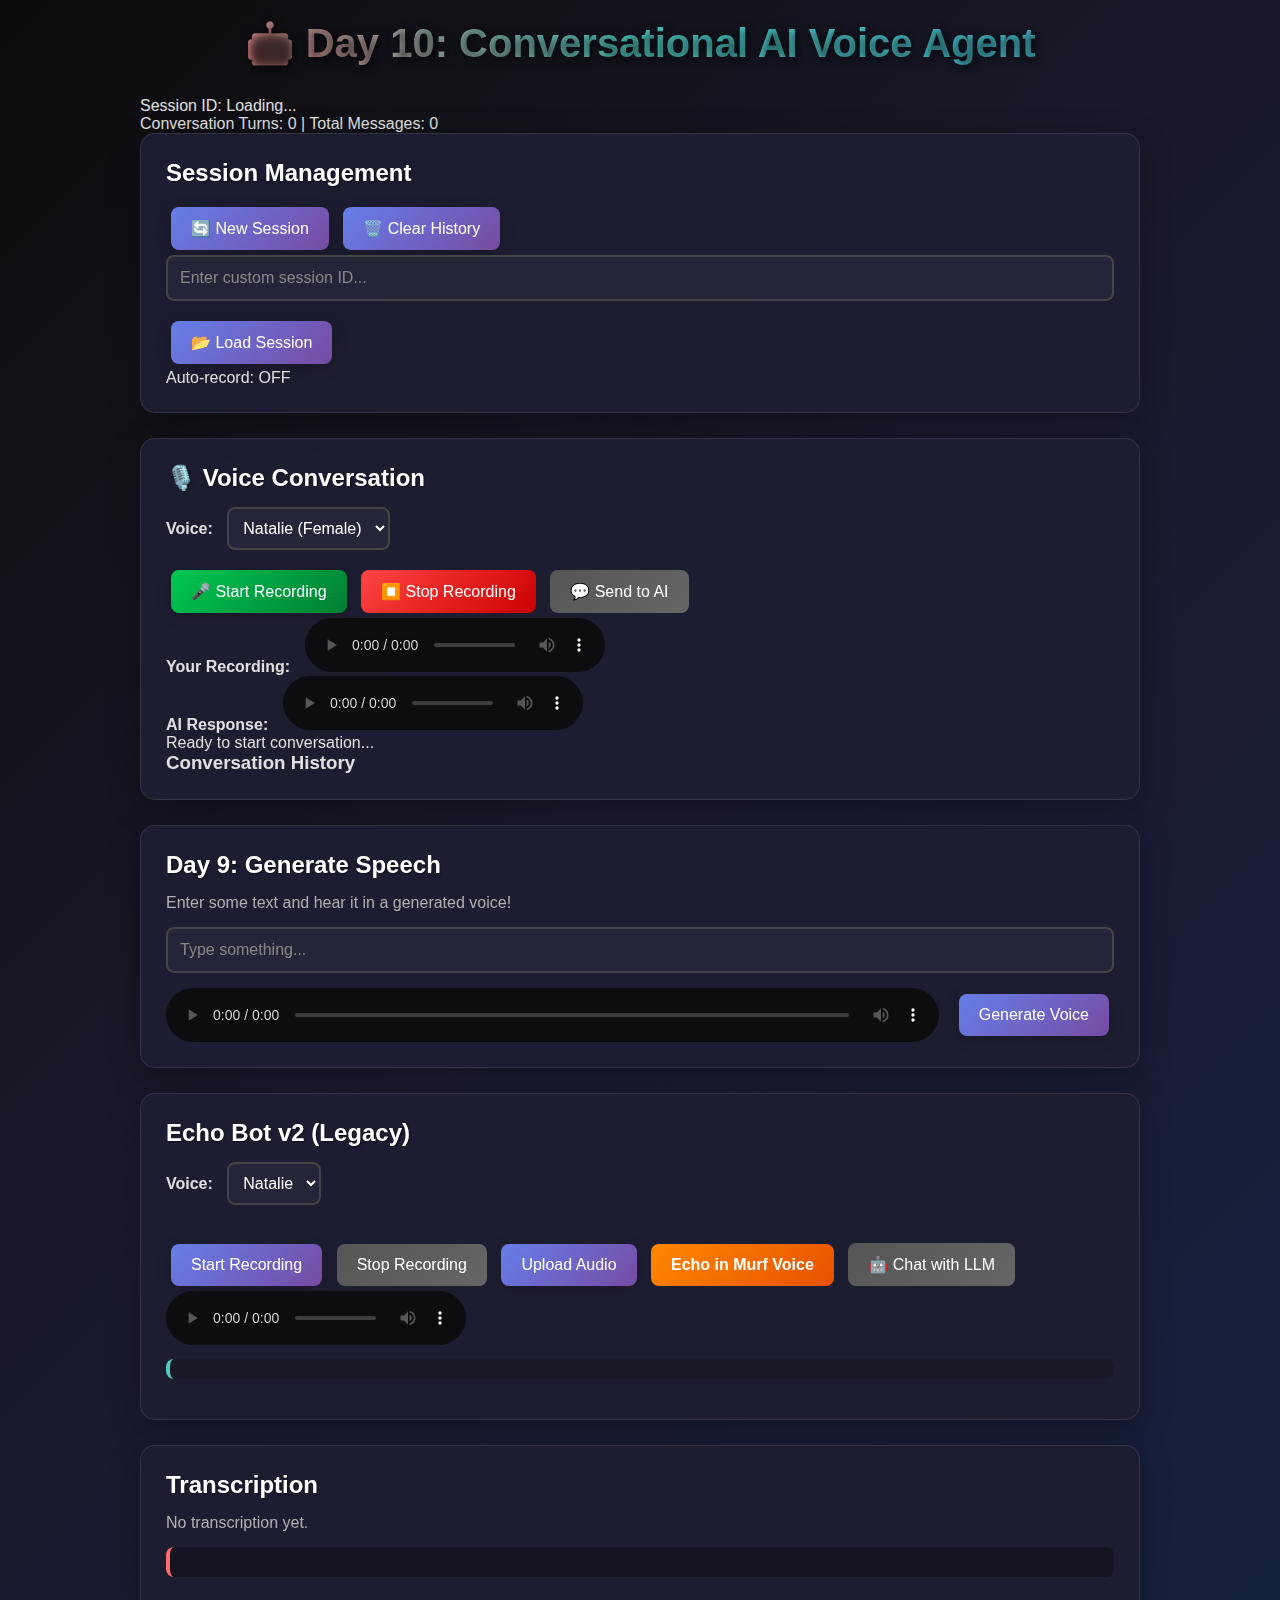
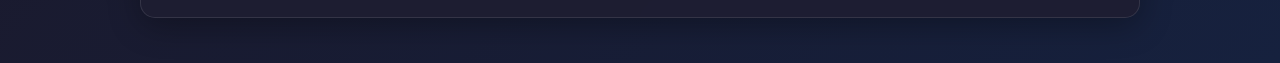
<file: day10/index.html>
<!DOCTYPE html>
<html lang="en">
<head>
  <meta charset="UTF-8" />
  <meta name="viewport" content="width=device-width, initial-scale=1.0" />
  <title>Day 10 - Conversational AI Voice Agent</title>
  <link rel="stylesheet" href="/static/styles.css" />
</head>
<body>
  <div class="container">
    <h1 class="header">🤖 Day 10: Conversational AI Voice Agent</h1>
    
    <!-- Session Information -->
    <div class="session-info">
      <div>Session ID: <span id="current-session">Loading...</span></div>
      <div>Conversation Turns: <span id="conversation-turns">0</span> | Total Messages: <span id="total-messages">0</span></div>
    </div>

    <!-- Session Controls -->
    <div class="card">
      <h2>Session Management</h2>
      <div class="session-controls">
        <button id="new-session-btn">🔄 New Session</button>
        <button id="clear-history-btn">🗑️ Clear History</button>
        <input type="text" id="custom-session-input" placeholder="Enter custom session ID...">
        <button id="load-session-btn">📂 Load Session</button>
        <div class="auto-record-indicator" id="auto-record-status">Auto-record: OFF</div>
      </div>
    </div>
    
    <!-- Main Conversational Interface -->
    <div class="card conversation-card">
      <h2>🎙️ Voice Conversation</h2>
      
      <!-- Voice Selection -->
      <div class="controls">
        <label for="voiceSelect">Voice:</label>
        <select id="voiceSelect">
          <option value="en-US-natalie">Natalie (Female)</option>
          <option value="en-US-terrell">Terrell (Male)</option>
          <option value="en-US-sarah">Sarah (Female)</option>
        </select>
      </div>
      
      <!-- Recording Controls -->
      <div class="controls">
        <button id="start-recording" class="record-btn">🎤 Start Recording</button>
        <button id="stop-recording" class="record-btn" disabled>⏹️ Stop Recording</button>
        <button id="chat-conversation" class="chat-btn" disabled>💬 Send to AI</button>
      </div>
      
      <!-- Audio Players -->
      <div class="audio-section">
        <div>
          <label>Your Recording:</label>
          <audio id="recorded-audio" controls></audio>
        </div>
        <div>
          <label>AI Response:</label>
          <audio id="ai-response-audio" controls></audio>
        </div>
      </div>
      
      <!-- Status Display -->
      <div id="conversation-status" class="status">Ready to start conversation...</div>
      
      <!-- Chat History Display -->
      <div class="chat-history" id="chat-history">
        <h3>Conversation History</h3>
        <div id="history-messages"></div>
      </div>
    </div>

    <!-- Legacy Features (Day 9) -->
    <div class="card">
      <h2>Day 9: Generate Speech</h2>
      <p>Enter some text and hear it in a generated voice!</p>
      <input type="text" id="text-input" placeholder="Type something..." />
      <div class="audio-align">
        <audio id="audio-player" controls></audio>
        <button id="submit-btn">Generate Voice</button>
     </div>
    </div>
    
    <div class="card">
       <h2>Echo Bot v2 (Legacy)</h2>
       
       <!-- Voice selection -->
       <label for="voiceSelect2">Voice:</label>
       <select id="voiceSelect2">
         <option value="en-US-natalie">Natalie</option>
         <option value="en-US-terrell">Terrell</option>
         <option value="en-US-sarah">Sarah</option>
       </select>
       <br><br>
       
       <button id="start-recording-legacy">Start Recording</button>
       <button id="stop-recording-legacy" disabled>Stop Recording</button>
       <button id="upload-audio">Upload Audio</button>
       <button id="echo-murf" disabled>Echo in Murf Voice</button>
       <button id="llm-chat" disabled>🤖 Chat with LLM</button>
       <br />
       <audio id="recorded-audio-legacy" controls></audio>
       <p id="upload-status"></p>
    </div>

    <div class="card">
      <h2>Transcription</h2>
      <p id="status">No transcription yet.</p>
      <p id="transcript" style="font-weight: bold;"></p>
    </div>
    
  </div>

  <script src="/static/script.js"></script>
</body>
</html>
</file>
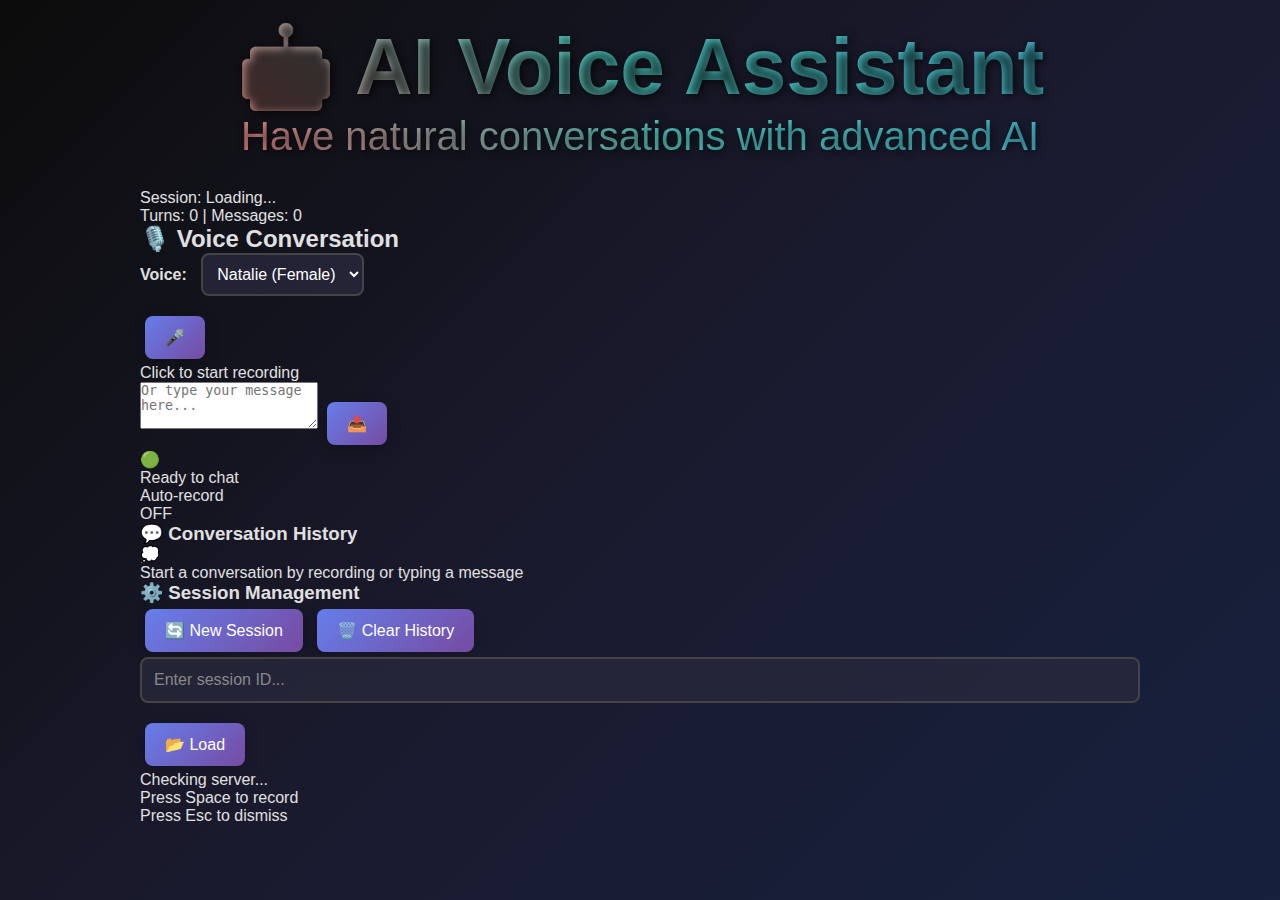
<file: day14/index.html>
<!DOCTYPE html>
<html lang="en">
<head>
  <meta charset="UTF-8" />
  <meta name="viewport" content="width=device-width, initial-scale=1.0" />
  <title>Conversational AI Voice Agent</title>
  <link rel="stylesheet" href="/static/styles.css">
  <link href="https://fonts.googleapis.com/css2?family=Inter:wght@300;400;500;600;700;800&display=swap" rel="stylesheet">
</head>
<body>
  <div class="container">
    <!-- Header -->
    <header class="header">
      <h1>🤖 AI Voice Assistant</h1>
      <p>Have natural conversations with advanced AI</p>
    </header>
    
    <!-- Session Information -->
    <div class="session-info">
      <div class="session-id">Session: <span id="current-session">Loading...</span></div>
      <div class="stats">
        Turns: <span id="conversation-turns">0</span> | 
        Messages: <span id="total-messages">0</span>
      </div>
    </div>

    <!-- Main Voice Interface -->
    <div class="glass-card">
      <h2 class="section-title">🎙️ Voice Conversation</h2>
      
      <!-- Voice Controls -->
      <div class="voice-controls">
        <label for="voice-select" class="voice-label">Voice:</label>
        <select id="voice-select" class="voice-select">
          <option value="en-US-natalie">Natalie (Female)</option>
          <option value="en-US-terrell">Terrell (Male)</option>
          <option value="en-US-sarah">Sarah (Female)</option>
        </select>
      </div>
      
      <!-- Main Record Button -->
      <div class="record-section">
        <div class="record-button-container">
          <button id="main-record-button" class="record-button" title="Click to start/stop recording">
            <div class="record-icon">🎤</div>
            <div class="record-ripple"></div>
          </button>
        </div>
        <div class="record-status">
          <span id="record-status-text">Click to start recording</span>
        </div>
      </div>
      
      <!-- Alternative Text Input -->
      <div class="text-input-section">
        <div class="input-container">
          <textarea id="text-input" class="text-input" placeholder="Or type your message here..." rows="3"></textarea>
          <button id="send-text-button" class="send-button">
            <span class="send-icon">📤</span>
          </button>
        </div>
      </div>
      
      <!-- Status Display -->
      <div id="status-display" class="status-display">
        <div class="status-icon">🟢</div>
        <span class="status-text">Ready to chat</span>
      </div>
      
      <!-- Auto-record Toggle -->
      <div class="toggle-section">
        <div id="auto-record-toggle" class="auto-record-toggle">
          <span class="toggle-label">Auto-record</span>
          <div class="toggle-switch">
            <div class="toggle-slider"></div>
          </div>
          <span class="toggle-status">OFF</span>
        </div>
      </div>
      
      <!-- Chat History -->
      <div class="chat-history" id="chat-history">
        <h3 class="chat-title">💬 Conversation History</h3>
        <div id="history-messages" class="history-messages">
          <div class="empty-chat">
            <div class="empty-icon">💭</div>
            <p>Start a conversation by recording or typing a message</p>
          </div>
        </div>
      </div>
    </div>

    <!-- Session Management -->
    <div class="glass-card">
      <h3 class="section-title">⚙️ Session Management</h3>
      <div class="session-controls">
        <div class="control-group">
          <button id="new-session-btn" class="btn btn-primary">
            <span class="btn-icon">🔄</span>
            <span>New Session</span>
          </button>
          <button id="clear-history-btn" class="btn btn-danger">
            <span class="btn-icon">🗑️</span>
            <span>Clear History</span>
          </button>
        </div>
        <div class="control-group">
          <input type="text" id="custom-session-input" class="session-input" placeholder="Enter session ID...">
          <button id="load-session-btn" class="btn btn-secondary">
            <span class="btn-icon">📂</span>
            <span>Load</span>
          </button>
        </div>
      </div>
    </div>
    
    <!-- Error/Warning Containers -->
    <div id="error-container" class="notification-container"></div>
    <div id="warning-container" class="notification-container"></div>
    
    <!-- Hidden Audio Element for Auto-play -->
    <audio id="response-audio" style="display: none;" autoplay></audio>
    
    <!-- Server Status -->
    <div id="server-status" class="server-status">
      <div class="server-status-content">
        <div class="status-indicator"></div>
        <span>Checking server...</span>
      </div>
    </div>

    <!-- Floating Action Hints -->
    <div class="floating-hints">
      <div class="hint" id="space-hint">Press Space to record</div>
      <div class="hint" id="escape-hint">Press Esc to dismiss</div>
    </div>
  </div>

  <script src="/static/script.js"></script>
</body>
</html>
</file>
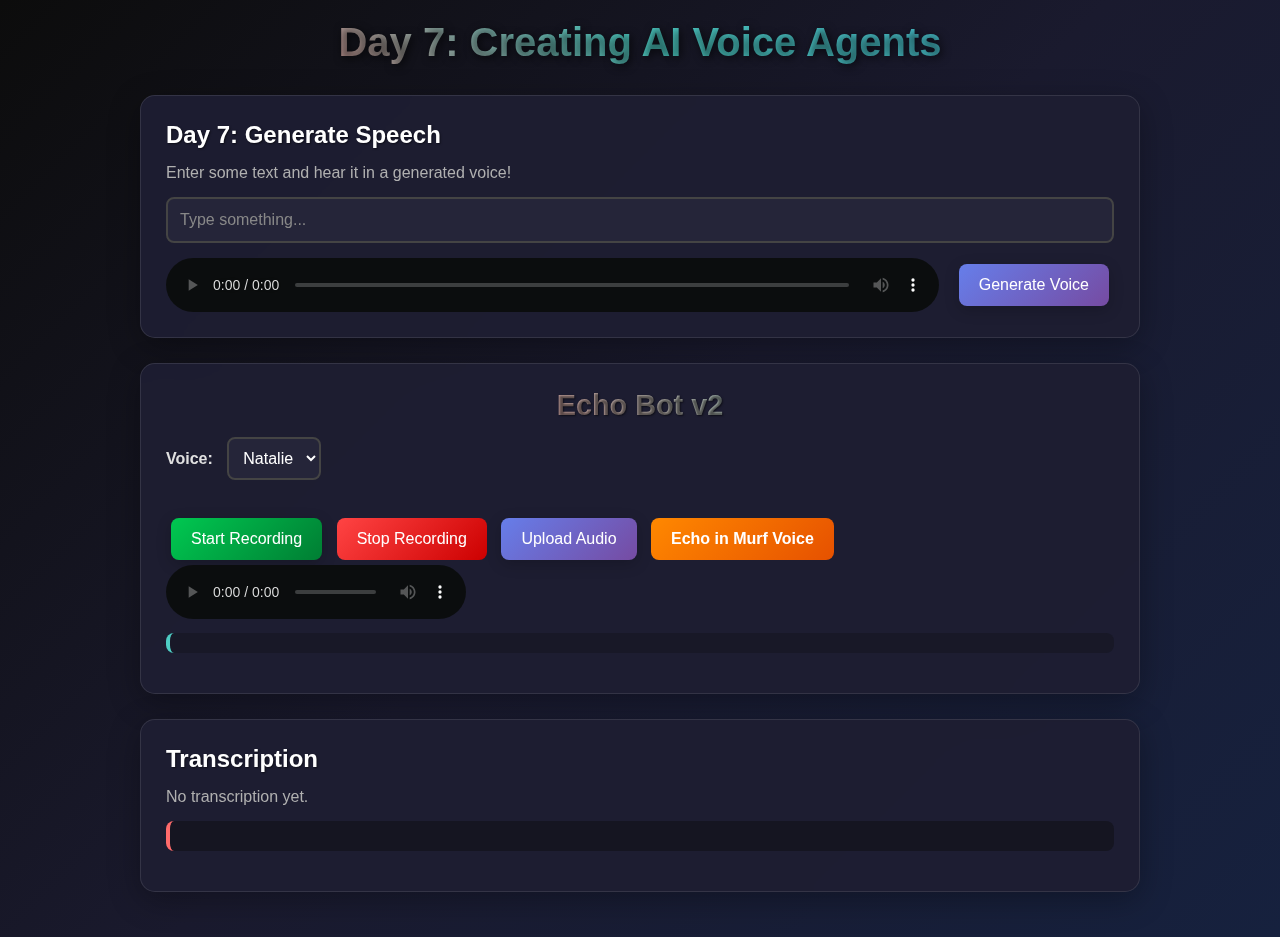
<file: day7/index.html>
<!-- <!DOCTYPE html>
<html lang="en">
<head>
  <meta charset="UTF-8" />
  <meta name="viewport" content="width=device-width, initial-scale=1.0" />
  <title>Day 7 - AI Voice Agent</title>
  <link rel="stylesheet" href="/static/styles.css" />
</head>
<body>
  <div class="container">
    <h1 class="header">Day 7: Creating AI Voice Agents</h1>

    <div class="card">
      <h2>Day 7: Generate Speech</h2>
      <p>Enter some text and hear it in a generated voice!</p>
      <input type="text" id="text-input" placeholder="Type something..." />
      <div class="audio-align">
        <audio id="audio-player" controls></audio>
        <button id="submit-btn">Generate Voice</button>
     </div>
    </div>
    
    <div class="card">
       <h1>Echo Bot</h1>
       <button id="start-recording">Start Recording</button>
       <button id="stop-recording" disabled>Stop Recording</button>
       <button id="upload-audio">Upload Audio</button>
       <button id="echo-murf" disabled>Echo in Murf Voice</button>

       <br />
       <audio id="recorded-audio" controls></audio>
       <p id="upload-status"></p>
    </div>

    <div class="card">
      <h2>Transcription</h2>
      <p id="status">No transcription yet.</p>
      <p id="transcript" style="font-weight: bold;"></p>
    </div>
    
  </div>

  <script src="/static/script.js"></script>
</body>
</html> -->


<!DOCTYPE html>
<html lang="en">
<head>
  <meta charset="UTF-8" />
  <meta name="viewport" content="width=device-width, initial-scale=1.0" />
  <title>Day 7 - AI Voice Agent</title>
  <link rel="stylesheet" href="/static/styles.css" />
</head>
<body>
  <div class="container">
    <h1 class="header">Day 7: Creating AI Voice Agents</h1>

    <div class="card">
      <h2>Day 7: Generate Speech</h2>
      <p>Enter some text and hear it in a generated voice!</p>
      <input type="text" id="text-input" placeholder="Type something..." />
      <div class="audio-align">
        <audio id="audio-player" controls></audio>
        <button id="submit-btn">Generate Voice</button>
     </div>
    </div>
    
    <div class="card">
       <h1>Echo Bot v2</h1>
       
       <!-- ADDED: Voice selection -->
       <label for="voiceSelect">Voice:</label>
       <select id="voiceSelect">
         <option value="en-US-natalie">Natalie</option>
         <option value="en-US-terrell">Terrell</option>
         <option value="en-US-sarah">Sarah</option>
       </select>
       <br><br>
       
       <button id="start-recording">Start Recording</button>
       <button id="stop-recording" disabled>Stop Recording</button>
       <button id="upload-audio">Upload Audio</button>
       <button id="echo-murf" disabled>Echo in Murf Voice</button>

       <br />
       <audio id="recorded-audio" controls></audio>
       <p id="upload-status"></p>
    </div>

    <div class="card">
      <h2>Transcription</h2>
      <p id="status">No transcription yet.</p>
      <p id="transcript" style="font-weight: bold;"></p>
    </div>
    
  </div>

  <script src="/static/script.js"></script>
</body>
</html>
</file>
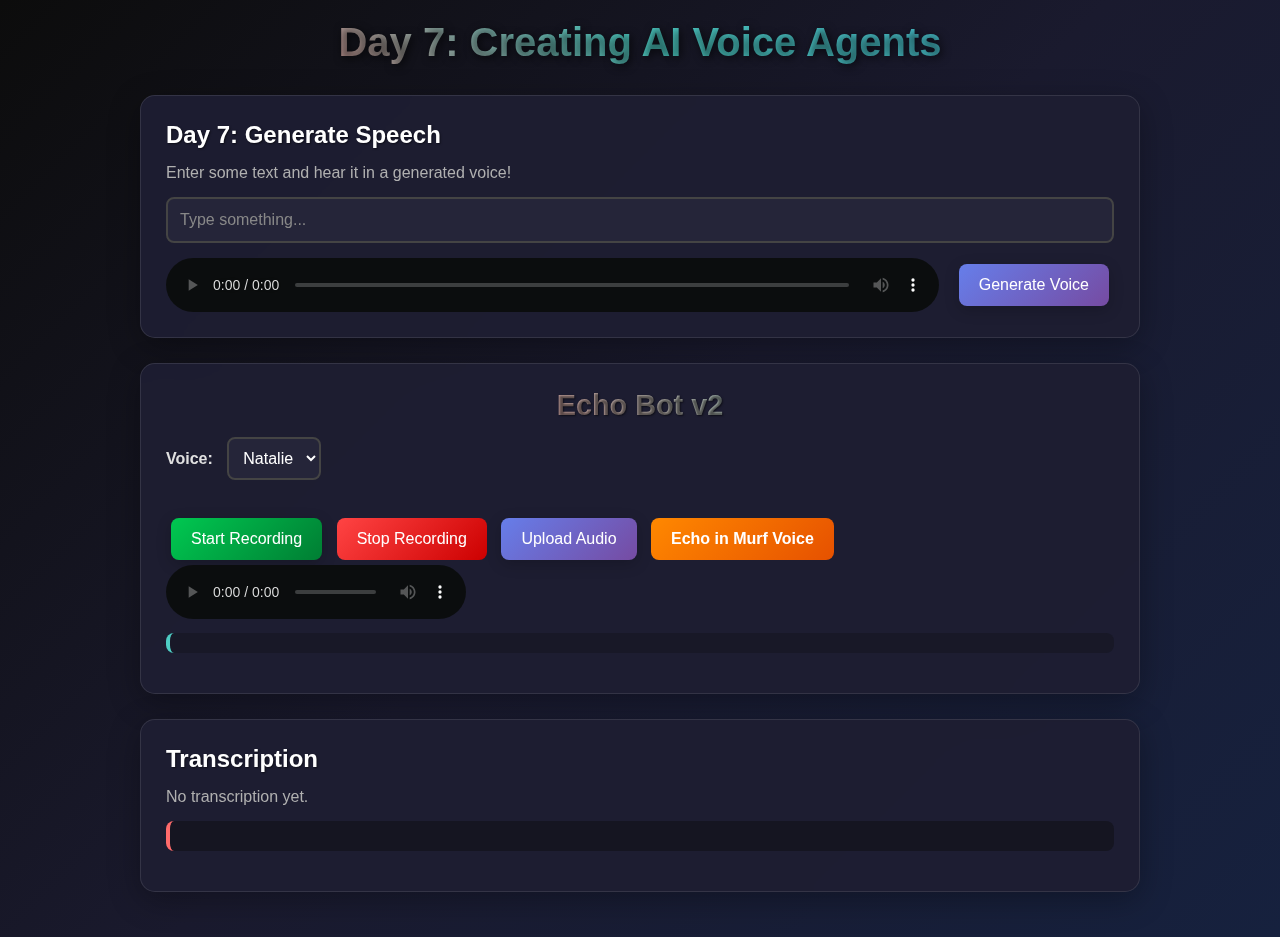
<file: day8/index.html>
<!DOCTYPE html>
<html lang="en">
<head>
  <meta charset="UTF-8" />
  <meta name="viewport" content="width=device-width, initial-scale=1.0" />
  <title>Day 7 - AI Voice Agent</title>
  <link rel="stylesheet" href="/static/styles.css" />
</head>
<body>
  <div class="container">
    <h1 class="header">Day 7: Creating AI Voice Agents</h1>

    <div class="card">
      <h2>Day 7: Generate Speech</h2>
      <p>Enter some text and hear it in a generated voice!</p>
      <input type="text" id="text-input" placeholder="Type something..." />
      <div class="audio-align">
        <audio id="audio-player" controls></audio>
        <button id="submit-btn">Generate Voice</button>
     </div>
    </div>
    
    <div class="card">
       <h1>Echo Bot v2</h1>
       
       <!-- ADDED: Voice selection -->
       <label for="voiceSelect">Voice:</label>
       <select id="voiceSelect">
         <option value="en-US-natalie">Natalie</option>
         <option value="en-US-terrell">Terrell</option>
         <option value="en-US-sarah">Sarah</option>
       </select>
       <br><br>
       
       <button id="start-recording">Start Recording</button>
       <button id="stop-recording" disabled>Stop Recording</button>
       <button id="upload-audio">Upload Audio</button>
       <button id="echo-murf" disabled>Echo in Murf Voice</button>

       <br />
       <audio id="recorded-audio" controls></audio>
       <p id="upload-status"></p>
    </div>

    <div class="card">
      <h2>Transcription</h2>
      <p id="status">No transcription yet.</p>
      <p id="transcript" style="font-weight: bold;"></p>
    </div>
    
  </div>

  <script src="/static/script.js"></script>
</body>
</html>
</file>
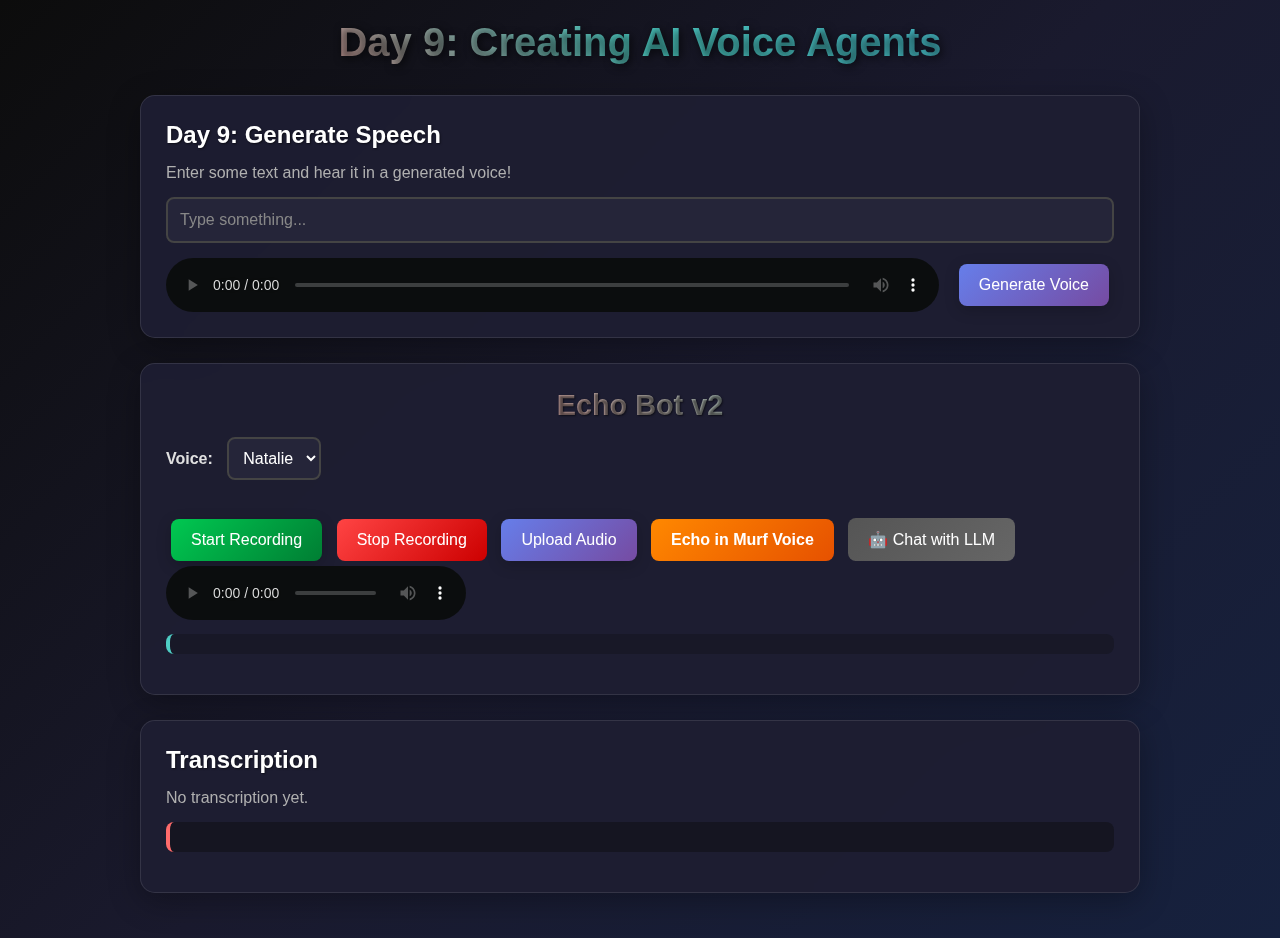
<file: day9/index.html>
<!DOCTYPE html>
<html lang="en">
<head>
  <meta charset="UTF-8" />
  <meta name="viewport" content="width=device-width, initial-scale=1.0" />
  <title>Day 9 - AI Voice Agent</title>
  <link rel="stylesheet" href="/static/styles.css" />
</head>
<body>
  <div class="container">
    <h1 class="header">Day 9: Creating AI Voice Agents</h1>

    <div class="card">
      <h2>Day 9: Generate Speech</h2>
      <p>Enter some text and hear it in a generated voice!</p>
      <input type="text" id="text-input" placeholder="Type something..." />
      <div class="audio-align">
        <audio id="audio-player" controls></audio>
        <button id="submit-btn">Generate Voice</button>
     </div>
    </div>
    
    <div class="card">
       <h1>Echo Bot v2</h1>
       
       <!-- ADDED: Voice selection -->
       <label for="voiceSelect">Voice:</label>
       <select id="voiceSelect">
         <option value="en-US-natalie">Natalie</option>
         <option value="en-US-terrell">Terrell</option>
         <option value="en-US-sarah">Sarah</option>
       </select>
       <br><br>
       
       <button id="start-recording">Start Recording</button>
       <button id="stop-recording" disabled>Stop Recording</button>
       <button id="upload-audio">Upload Audio</button>
       <button id="echo-murf" disabled>Echo in Murf Voice</button>
       <button id="llm-chat" disabled>🤖 Chat with LLM</button>
       <br />
       <audio id="recorded-audio" controls></audio>
       <p id="upload-status"></p>
    </div>

    <div class="card">
      <h2>Transcription</h2>
      <p id="status">No transcription yet.</p>
      <p id="transcript" style="font-weight: bold;"></p>
    </div>
    
  </div>

  <script src="/static/script.js"></script>
</body>
</html>
</file>
<file: static/styles.css>
* {
  margin: 0;
  padding: 0;
  box-sizing: border-box;
}

body {
  font-family: 'Segoe UI', Tahoma, Geneva, Verdana, sans-serif;
  background: linear-gradient(135deg, #0c0c0c 0%, #1a1a2e 50%, #16213e 100%);
  min-height: 100vh;
  padding: 20px;
  color: #e0e0e0;
}

.container {
  max-width: 1000px;
  margin: 0 auto;
}

.header {
  text-align: center;
  color: #ffffff;
  margin-bottom: 30px;
  font-size: 2.5rem;
  text-shadow: 2px 2px 8px rgba(0,0,0,0.7);
  background: linear-gradient(45deg, #ff6b6b, #4ecdc4, #45b7d1);
  -webkit-background-clip: text;
  -webkit-text-fill-color: transparent;
  background-clip: text;
}

.card {
  background: rgba(30, 30, 50, 0.95);
  border-radius: 15px;
  padding: 25px;
  margin-bottom: 25px;
  box-shadow: 0 8px 32px rgba(0,0,0,0.3);
  backdrop-filter: blur(10px);
  border: 1px solid rgba(255,255,255,0.1);
}

.card h1, .card h2 {
  color: #ffffff;
  margin-bottom: 15px;
  text-shadow: 1px 1px 2px rgba(0,0,0,0.5);
}

.card h1 {
  font-size: 1.8rem;
  text-align: center;
  background: linear-gradient(45deg, #ff6b6b, #4ecdc4);
  -webkit-background-clip: text;
  -webkit-text-fill-color: transparent;
  background-clip: text;
}

.card h2 {
  font-size: 1.5rem;
}

.card p {
  color: #b0b0b0;
  margin-bottom: 15px;
}

input[type="text"] {
  width: 100%;
  padding: 12px;
  border: 2px solid #444;
  border-radius: 8px;
  font-size: 16px;
  margin-bottom: 15px;
  background: rgba(40, 40, 60, 0.8);
  color: #ffffff;
  transition: all 0.3s ease;
}

input[type="text"]:focus {
  outline: none;
  border-color: #4ecdc4;
  background: rgba(50, 50, 70, 0.9);
  box-shadow: 0 0 10px rgba(78, 205, 196, 0.3);
}

input[type="text"]::placeholder {
  color: #888;
}

select {
  padding: 10px;
  border: 2px solid #444;
  border-radius: 8px;
  font-size: 16px;
  margin-bottom: 15px;
  margin-right: 10px;
  background: rgba(40, 40, 60, 0.8);
  color: #ffffff;
  cursor: pointer;
  transition: all 0.3s ease;
}

select:focus {
  outline: none;
  border-color: #4ecdc4;
  box-shadow: 0 0 10px rgba(78, 205, 196, 0.3);
}

select option {
  background: #2a2a40;
  color: #ffffff;
}

label {
  color: #e0e0e0;
  font-weight: bold;
  margin-right: 10px;
}

button {
  background: linear-gradient(135deg, #667eea 0%, #764ba2 100%);
  color: white;
  border: none;
  padding: 12px 20px;
  border-radius: 8px;
  font-size: 16px;
  cursor: pointer;
  transition: all 0.3s ease;
  margin: 5px;
  box-shadow: 0 4px 15px rgba(0,0,0,0.2);
}

button:hover:not(:disabled) {
  transform: translateY(-2px);
  box-shadow: 0 6px 20px rgba(0,0,0,0.4);
  filter: brightness(1.1);
}

button:disabled {
  background: linear-gradient(135deg, #555 0%, #666 100%);
  cursor: not-allowed;
  transform: none;
  box-shadow: none;
}

#start-recording {
  background: linear-gradient(135deg, #00c851 0%, #007e33 100%);
}

#stop-recording {
  background: linear-gradient(135deg, #ff4444 0%, #cc0000 100%);
}

#echo-murf {
  background: linear-gradient(135deg, #ff8800 0%, #e65100 100%);
  font-weight: bold;
}

.audio-align {
  display: flex;
  align-items: center;
  gap: 15px;
  flex-wrap: wrap;
}

audio {
  flex: 1;
  min-width: 200px;
  border-radius: 8px;
  filter: invert(1) hue-rotate(180deg);
}

#upload-status {
  color: #b0b0b0;
  margin-top: 10px;
  padding: 10px;
  border-radius: 8px;
  background: rgba(20, 20, 30, 0.5);
  border-left: 4px solid #4ecdc4;
}

#status {
  color: #b0b0b0;
}

#transcript {
  background: rgba(20, 20, 30, 0.8);
  padding: 15px;
  border-radius: 8px;
  border-left: 4px solid #ff6b6b;
  margin-top: 10px;
  color: #ffffff;
  font-weight: bold;
}

/* * {
  margin: 0;
  padding: 0;
  box-sizing: border-box;
}

body {
  font-family: 'Segoe UI', Tahoma, Geneva, Verdana, sans-serif;
  background: linear-gradient(135deg, #2c1810 0%, #1a1a1a 50%, #0d0d0d 100%);
  min-height: 100vh;
  padding: 20px;
  color: #e0e0e0;
}

.container {
  max-width: 1000px;
  margin: 0 auto;
}

.header {
  text-align: center;
  color: #ffffff;
  margin-bottom: 30px;
  font-size: 2.5rem;
  text-shadow: 2px 2px 8px rgba(0,0,0,0.7);
  background: linear-gradient(45deg, #8b4513, #a0522d, #d2691e);
  -webkit-background-clip: text;
  -webkit-text-fill-color: transparent;
  background-clip: text;
}

.card {
  background: rgba(20, 15, 10, 0.95);
  border-radius: 15px;
  padding: 25px;
  margin-bottom: 25px;
  box-shadow: 0 8px 32px rgba(0,0,0,0.5);
  backdrop-filter: blur(10px);
  border: 1px solid rgba(139, 69, 19, 0.2);
}

.card h1, .card h2 {
  color: #ffffff;
  margin-bottom: 15px;
  text-shadow: 1px 1px 2px rgba(0,0,0,0.5);
}

.card h1 {
  font-size: 1.8rem;
  text-align: center;
  background: linear-gradient(45deg, #8b4513, #a0522d);
  -webkit-background-clip: text;
  -webkit-text-fill-color: transparent;
  background-clip: text;
}

.card h2 {
  font-size: 1.5rem;
}

.card p {
  color: #b0b0b0;
  margin-bottom: 15px;
}

input[type="text"] {
  width: 100%;
  padding: 12px;
  border: 2px solid #3c2414;
  border-radius: 8px;
  font-size: 16px;
  margin-bottom: 15px;
  background: rgba(30, 20, 10, 0.8);
  color: #ffffff;
  transition: all 0.3s ease;
}

input[type="text"]:focus {
  outline: none;
  border-color: #8b4513;
  background: rgba(40, 25, 15, 0.9);
  box-shadow: 0 0 10px rgba(139, 69, 19, 0.3);
}

input[type="text"]::placeholder {
  color: #888;
}

select {
  padding: 10px;
  border: 2px solid #3c2414;
  border-radius: 8px;
  font-size: 16px;
  margin-bottom: 15px;
  margin-right: 10px;
  background: rgba(30, 20, 10, 0.8);
  color: #ffffff;
  cursor: pointer;
  transition: all 0.3s ease;
}

select:focus {
  outline: none;
  border-color: #8b4513;
  box-shadow: 0 0 10px rgba(139, 69, 19, 0.3);
}

select option {
  background: #1e140a;
  color: #ffffff;
}

label {
  color: #e0e0e0;
  font-weight: bold;
  margin-right: 10px;
}

button {
  background: linear-gradient(135deg, #667eea 0%, #764ba2 100%);
  color: white;
  border: none;
  padding: 12px 20px;
  border-radius: 8px;
  font-size: 16px;
  cursor: pointer;
  transition: all 0.3s ease;
  margin: 5px;
  box-shadow: 0 4px 15px rgba(0,0,0,0.2);
}

button:hover:not(:disabled) {
  transform: translateY(-2px);
  box-shadow: 0 6px 20px rgba(0,0,0,0.4);
  filter: brightness(1.1);
}

button:disabled {
  background: linear-gradient(135deg, #555 0%, #666 100%);
  cursor: not-allowed;
  transform: none;
  box-shadow: none;
}

#start-recording {
  background: linear-gradient(135deg, #00c851 0%, #007e33 100%);
}

#stop-recording {
  background: linear-gradient(135deg, #ff4444 0%, #cc0000 100%);
}

#echo-murf {
  background: linear-gradient(135deg, #ff8800 0%, #e65100 100%);
  font-weight: bold;
}

.audio-align {
  display: flex;
  align-items: center;
  gap: 15px;
  flex-wrap: wrap;
}

audio {
  flex: 1;
  min-width: 200px;
  border-radius: 8px;
  filter: invert(1) hue-rotate(180deg);
}

#upload-status {
  color: #b0b0b0;
  margin-top: 10px;
  padding: 10px;
  border-radius: 8px;
  background: rgba(20, 20, 30, 0.5);
  border-left: 4px solid #4ecdc4;
}

#status {
  color: #b0b0b0;
}

#transcript {
  background: rgba(20, 20, 30, 0.8);
  padding: 15px;
  border-radius: 8px;
  border-left: 4px solid #ff6b6b;
  margin-top: 10px;
  color: #ffffff;
  font-weight: bold;
} */
</file>
